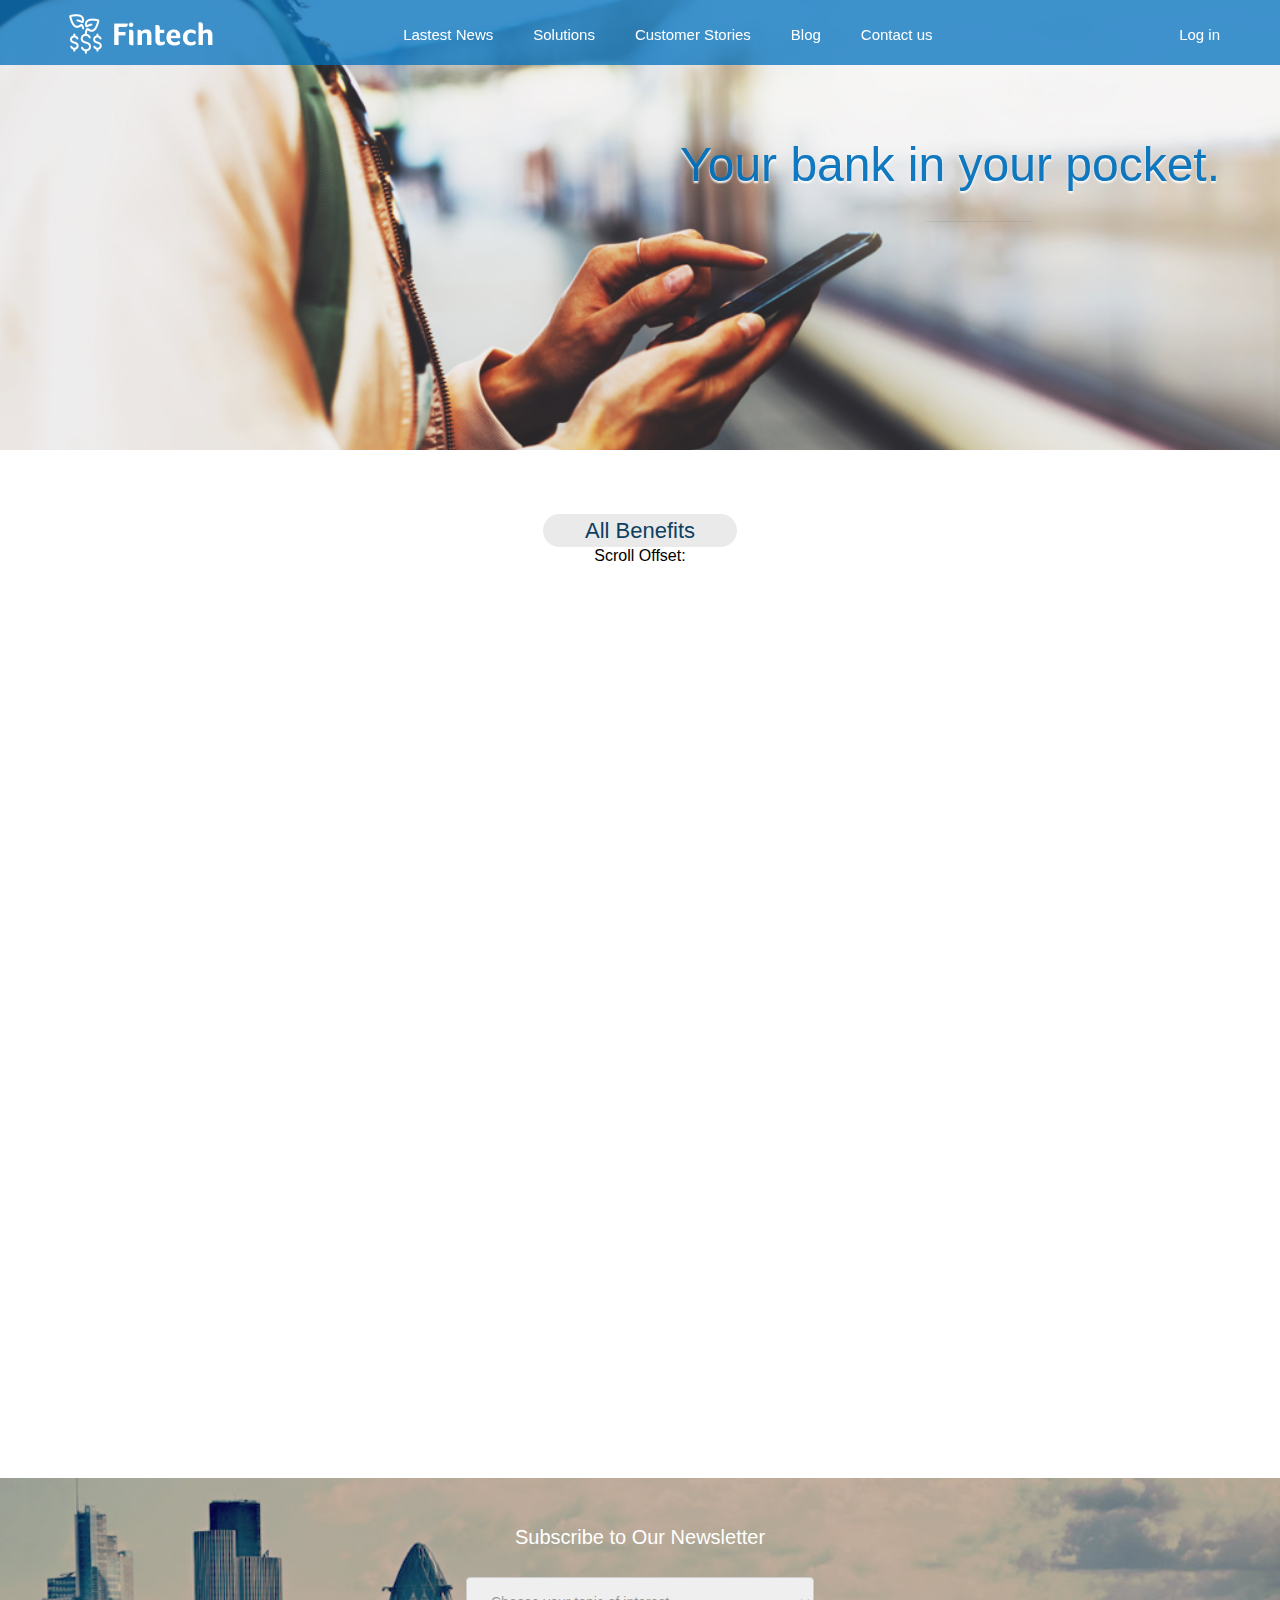
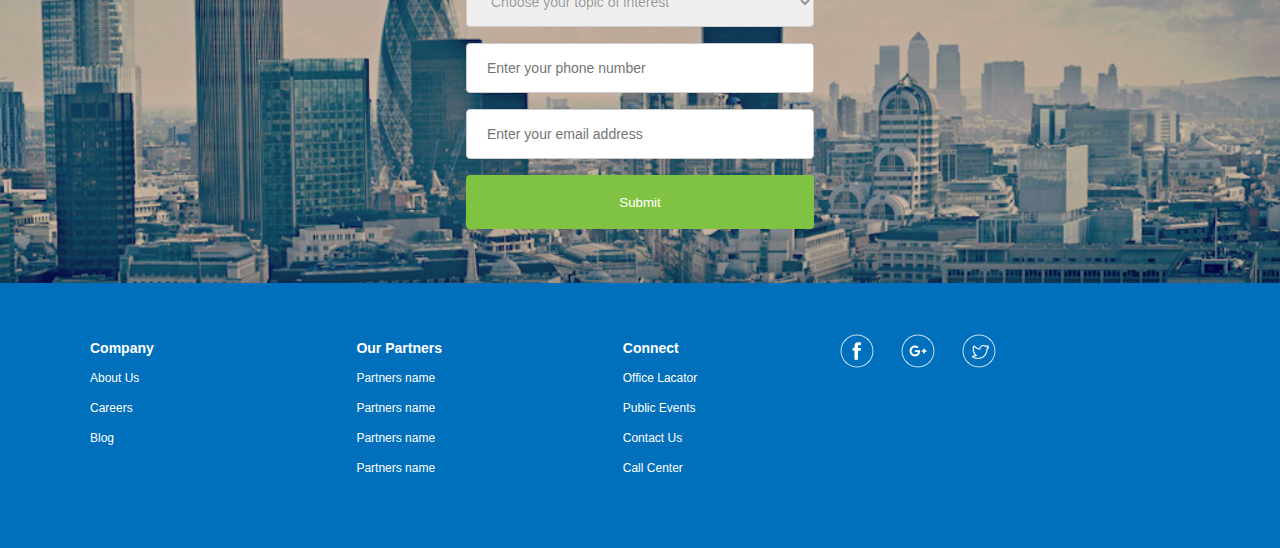
<file: index.html>
<html xmlns="http://www.w3.org/1999/xhtml">

<head>
    <meta http-equiv="Content-Type" content="text/html; charset=utf-8" />
    <meta property="og:image" content="images/fintech_logo.png"></meta>
    <script src="https://code.jquery.com/jquery-1.11.3.min.js"></script>
    <link rel="stylesheet" type="text/css" href="style.css" />
    <link rel="icon" href="images/logo.ico" />
    
    <title>FinTech</title>
    
</head>

<body>

<nav class="header"> 
	<div class="icon">
    <img src="images/fintech_logo.png" width="44" height="44" alt="logo">
    <img src="images/Fintech.png" width="104" height="30" alt="fintech">
    </div>
	<ul>
	<a href="#"><li>Lastest News</li></a>
	<a href="#"><li>Solutions</li></a>
	<a href="#"><li>Customer Stories</li></a>
	<a href="#"><li>Blog</li></a>
	<a href="#contact"><li>Contact us</li></a>
	</ul>
	<a href="#"><div class="log">Log in</div></a>
</nav>

    <section class="one">
<!--	<div class="title">Your bank in your pocket.</div>-->
    
	<div id="wowslider-container0">
        <div class="ws_images">
        <ul>
            <li>
            <img src="images/banner_1.png" alt="banner_1" title="Your bank in your pocket." id="wows0_0"/>
                <div class="title">Your bank in your pocket.</div>
                <div class="words">Fitech makes managing your personal finances a cinch. Be the master of your money so you can get more out of life.</div>
            </li>
            
            <li>
            <img src="images/banner_2.png" alt="banner_2" title=" " id="wows0_1"/>
<!--            
			<div class="title">Your bank in your pocket.</div>
            <div class="words">Fitech makes managing your personal finances a cinch. Be the master of your money so you can get more out of life.</div>
            -->
            </li>
        </ul>
        </div>
	</div>	
    
    

</section>

<section class="two">
<center>
<div class="title"> All Benefits</div>

<div class="sidebar">
    <p>Scroll Offset: <b></b>  <em></em>

    </p>
</div>
<ul>
	<li class="hideme" id="1"> 
    <div class="image"><img src="images/save.png"></div>
    <div class="tit">Save</div>
    <div class="para">Description here Description here Description</div>
	</li>

	<li class="hideme" id="2"> 
    <div class="image"><img src="images/onthego.png"></div>
    <div class="tit">On the Go</div>
    <div class="para">Description here Description here Description</div>
	</li>
    
	<li class="hideme" id="3"> 
    <div class="image"><img src="images/secure.png"></div>
    <div class="tit">Secure</div>
    <div class="para">Description here Description here Description</div>
	</li>

	<li class="hideme" id="4"> 
    <div class="image"><img src="images/digtialwallet.png"></div>
    <div class="tit">Digital Wallet</div>
    <div class="para">Description here Description here Description</div>
	</li>
    
	<li class="hideme" id="5"> 
    <div class="image"><img src="images/online.png"></div>
    <div class="tit">Always Online</div>
    <div class="para">Description here Description here Description</div>
	</li>
    
	<li class="hideme" id="6"> 
    <div class="image"><img src="images/customer.png"></div>
    <div class="tit">Customer Care</div>
    <div class="para">Description here Description here Description</div>
	</li>
</ul>
</center>
</section>

<section class="contact" id="contact">
	<div class="title">Subscribe to Our Newsletter</div>
    <form action="">
		<center>
		<select id="country" name="country" >
      		<option selected disabled>Choose your topic of interest</option>
      		<option value="Fintech">Fintech</option>
      		<option value="Anything">Anything</option>
    		<option value="Everything">Everything</option>
    	</select><br>
		<input type="text" id="phone" name="phone" placeholder="Enter your phone number"><br>
		<input type="text" id="email" name="email" placeholder="Enter your email address"><br>
		<input type="submit" value="Submit">
		</center>
	</form>
    
</section>

<footer>
<div class="box">
<ul>
<li class="tit">Company</li>
<li>About Us</li>
<li>Careers</li>
<li>Blog</li>
</ul>
</div>

<div class="box">
<ul>
<li class="tit">Our Partners</li>
<li>Partners name</li>
<li>Partners name</li>
<li>Partners name</li>
<li>Partners name</li>
</ul>
</div>

<div class="box">
<ul>
<li class="tit">Connect</li>
<li>Office Lacator</li>
<li>Public Events</li>
<li>Contact Us</li>
<li>Call Center</li>
</ul>
</div>

<div class="link">
<ul>
<a href="https://www.facebook.com/"><li><img src="images/FB.png" width="36" height="36" alt="fb"></li></a>
<a href="https://www.google.com"><li><img src="images/G.png" width="36" height="36" alt="google"></li></a>
<a href="https://www.twitter.com"><li><img src="images/twitter.png" width="36" height="36" alt="twitter"></li></a>
</ul>
</div>
</footer>

	<a href="#0" class="cd-top">Top</a>

</body>
</html>
<script type="text/javascript" src="js/wowslider.js"></script>
<script type="text/javascript" src="js/script.js"></script>
<script type="text/javascript">
//nav fade in/out~~~~~~~~
$(window).scroll(
    {
        previousTop: 0
    }, 
    function () {
    var currentTop = $(window).scrollTop();
    if (currentTop > this.previousTop) {
        $(".sidebar em").text(currentTop);
        $(".header").fadeOut(600);
//		setTimeout(function(){$(".header").fadeIn(600)},2000)
    }
	 else {
          $(".sidebar em").text(currentTop);
          $(".header").fadeIn(600);
    }

    this.previousTop = currentTop;
	
	///////////////////////////////////////
	 /* Every time the window is scrolled ... */
//    $(window).scroll( function(){
//    
//        /* Check the location of each desired element */
//        $('.hideme').each( function(i){
//            
//            var bottom_of_object = $(this).offset().top + $(this).outerHeight();
//            var bottom_of_window = $(window).scrollTop() + $(window).height();
//            
//            /* If the object is completely visible in the window, fade it it */
//            if( bottom_of_window > bottom_of_object ){
//                
//              $(this).delay(1000).animate({'opacity':'1'},1000);
//              //        $(this).hide().show("slide", { direction: "left" }, 1500);
//            }
//            
//        }); 
//    
//    });
	
});


//back to top~~~~~~~~~~~~~~
jQuery(document).ready(function($){
	// browser window scroll (in pixels) after which the "back to top" link is shown
	var offset = 300,
		offset2 = 400;
		//browser window scroll (in pixels) after which the "back to top" link opacity is reduced
		offset_opacity = 1200,
		//duration of the top scrolling animation (in ms)
		scroll_top_duration = 700,
		//grab the "back to top" link
		$back_to_top = $('.cd-top');

	//hide or show the "back to top" link
	$(window).scroll(function(){
		( $(this).scrollTop() > offset ) ? $back_to_top.addClass('cd-is-visible') : $back_to_top.removeClass('cd-is-visible cd-fade-out');
		if( $(this).scrollTop() > offset_opacity ) { 
			$back_to_top.addClass('cd-fade-out');
		}
		
		if( $(this).scrollTop() > offset2 ) { 
			 $('.hideme').delay(500).animate({left: "80px",opacity:1},1000).css('left','0');
		
		
	//	$('.hideme').fadeIn(function(){ 
  //  $('#content').animate({left: "80px"}, 500); },1500).css('left' ,'0');

		}

	});

	//smooth scroll to top
	$back_to_top.on('click', function(event){
		event.preventDefault();
		$('body,html').animate({
			scrollTop: 0 ,
		 	}, scroll_top_duration
		);
	});
	
	

});


</script>
</file>
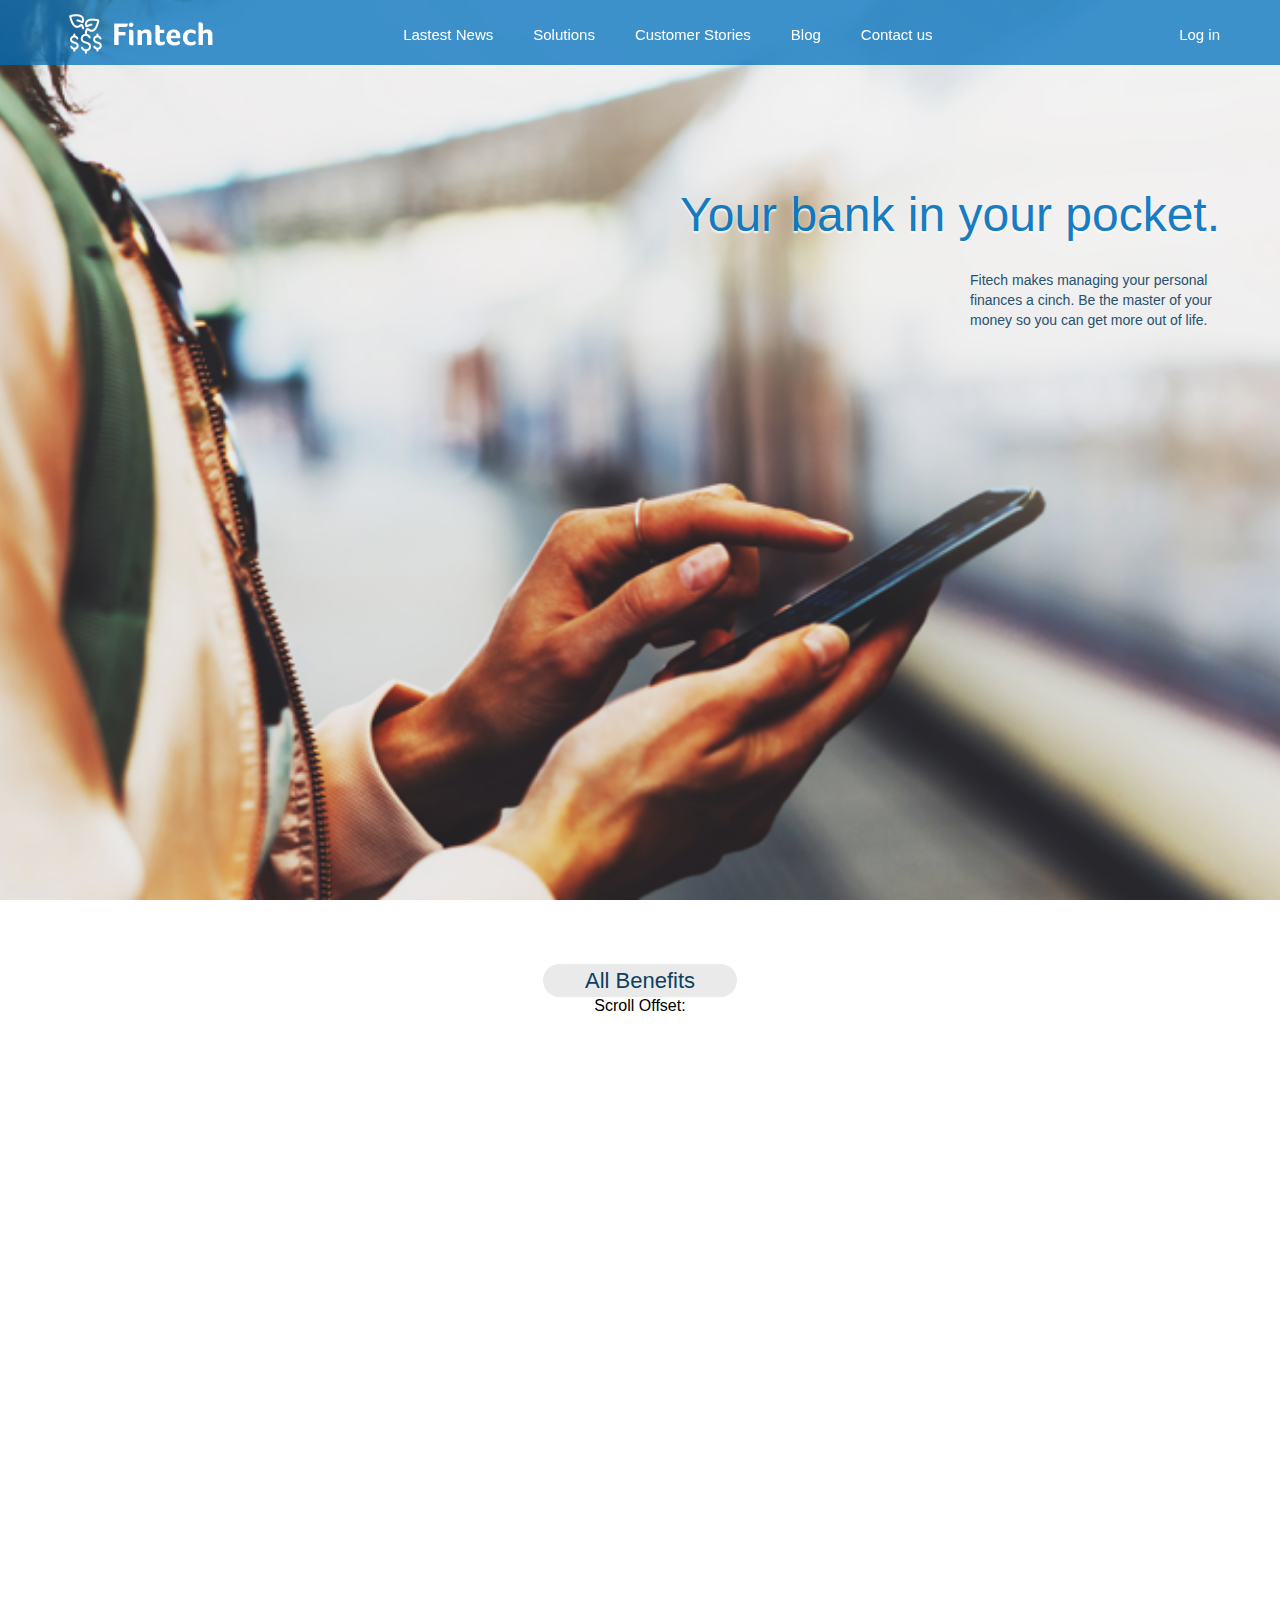
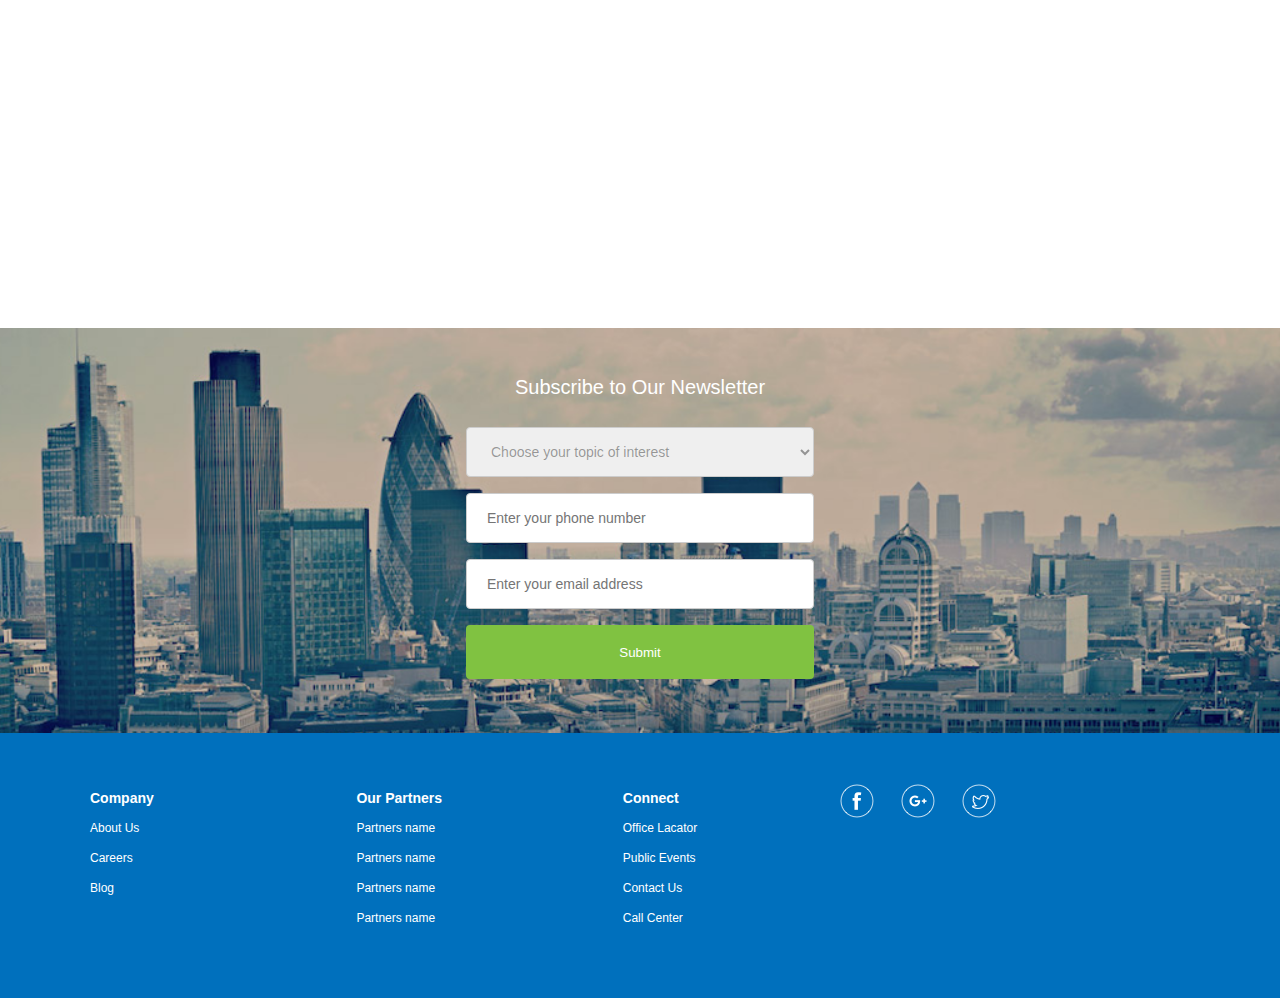
<file: fintech/index.html>
<html xmlns="http://www.w3.org/1999/xhtml">
<head>
<meta http-equiv="Content-Type" content="text/html; charset=utf-8" />
<script src="https://code.jquery.com/jquery-1.11.3.min.js"></script>
<title>FinTech</title>
</head>

<style>
* {
	margin:0;
	font-family:Arial, Helvetica, sans-serif;

}
/*
a.back-to-top {
	display: none;
	width: 60px;
	height: 60px;
	text-indent: -9999px;
	position: fixed;
	z-index: 999;
	right: 20px;
	bottom: 20px;
	background: #007199 url("up-arrow.png") no-repeat center;

}
a:hover.back-to-top {
	background-color: #000;
}
*/
nav{
	position:fixed;
	top:0;
	left:0;
	height:70px;
	background:rgba(0,112,189,0.75);
	width:100%;
	z-index:1;
	line-height:70px;
	height: 65px;
	font-size:15px;
}

nav .icon{
	height:65px;
	margin-left:63px;
	line-height:65px;
	float:left;

}

nav .icon img{
	display:inline-block;
  	vertical-align : middle;
}


nav ul {
	list-style:none;
	margin-left:10%;
	float:left;
}

nav ul li{
	float:left;
/*	width:130px;*/
	margin:0 20px;
	color:#FFF;
	text-align:center;
}

nav .log{
	float:right;
	color:#FFF;
	margin-right:60px;
}

section {
	height:100%;
	border:0;
	margin:0 auto;
}

.one{
	position:relative;
	height:100%;
	margin:0 auto;
	width:100%;
	background:#CCC;
	background-image:url(images/banner_1.png);
    background-size:     cover;         
    background-repeat:   no-repeat;
    background-position: center center;  
	padding:0;
}

.one .title {
	position:absolute;
	float:right;
	right:60px;
	top:190px;

  width: 550px;
  height: 50px;
  opacity: 0.9;
  font-size: 48px;
  font-weight: 300;
  line-height: 1.04;
  letter-spacing: normal;
  text-align: right;
  color: #0070bd;
  text-shadow: 0 2px 2px #ffffff;
}

.one .words{
	width:250px;
	height:200px;
	  opacity: 0.9;
	  font-size: 14px;
	  line-height: 1.43;
	  letter-spacing: normal;
	  text-align: left;
	  color: #0d4061;
  	position:absolute;
	float:right;
	right:60px;
	top:270px;
  
}

.one .slider {
	width: 100%; 
	height: 100%;
	overflow:hidden; 
	/*margin:30px auto;*/
}
.one .slider img {
	display:none;
	border="0"
}

.two {
/*	background:#666;*/
	padding:5%;
}

.two ul {
	list-style:none;
	width:100%;
}

.two ul li{
	width:25%;
	height:170px;
	float:left;
	margin:50px 3% 0 3%;
}

.two ul li .image{
	width:80px;
	height:80px;
	
}

.two ul li .tit{
	text-align:center;
	margin:10px 0;
	font-size:14px;
	font-weight: 500;
	color: #0e304e;
}

.two ul li .para {
	text-align:center;
	color:#999;
	font-size:12px;
	width:160px;
}

.two .title{
  width: 194px;
  height: 33px;
  border-radius: 100px;
  background-color: #eaeaea;
	font-size: 22px;
	font-weight: 300;
	color: #0d4061;
	margin:0 auto;
	text-align:center;
	line-height:34px;
}

.hideme{
	opacity:0;
}

.contact {
	background:#333;
	background-image:url(images/fintech-london.png);
    background-size:     cover;         
    background-repeat:   no-repeat;
    background-position: center center;  
	padding-top:28px;
	height:377px;
}

.contact .title{
	color:#FFF;
	width:500px;
	margin:20px auto;
	font-size: 20px;
	font-weight: 500;
	text-align: center;
}

.contact input[type=text], select {
    width: 348px;
	height:50px;
    padding: 12px 20px;
    margin: 8px 0;
    display: inline-block;
    border: 1px solid #ccc;
    border-radius: 4px;
    box-sizing: border-box;

	  font-size: 14px;
  line-height: 1.43;
  letter-spacing: normal;
  text-align: left;
  color: rgba(0, 0, 0, 0.38);
/*  background:url(images/dropdown.png);*/
}

.contact input[type=submit] {
    width: 348px;
	height:54px;
    background-color: #80C241;
    color: white;
    padding: 14px 20px;
    margin: 8px 0;
    border: none;
    border-radius: 4px;
    cursor: pointer;
}

.contact input[type=submit]:hover {
    background-color: #88D242;
}

.contact input[type=submit]:active {
    background-color: #64A328
}
footer {
	height: 265px;
	background-color: #0070bd;
}

footer .box{
	float:left;
	width:13%;
	margin:50px;
}

footer .box ul{
	list-style:none;
}

footer .box ul li{
	color:#FFF;
	line-height:30px;
	font-size:12px;
}

footer .box ul li.tit {
	font-weight:bold;
	font-size:14px;
}

footer .link{
	display:block;
	float:left;
	margin-top:50px;
}

footer .link ul{
	list-style:none;
}

footer .link ul li{
	float:left;
	width:36px;
	height:36px;
	margin-right:25px;
}

.cd-top {
  display: inline-block;
  height: 52px;
  width: 54px;
  position: fixed;
  bottom: 60px;
  right: 33px;
 /* box-shadow: 0 0 10px rgba(0, 0, 0, 0.05);
   image replacement properties */
  overflow: hidden;
  text-indent: 100%;
  white-space: nowrap;
  background:url(images/top_n.png);
  visibility: hidden;
  opacity: 0;
  -webkit-transition: opacity .3s 0s, visibility 0s .3s;
  -moz-transition: opacity .3s 0s, visibility 0s .3s;
  transition: opacity .3s 0s, visibility 0s .3s;
}

.cd-top:active {
	background:url(images/top_p.png);
}

.cd-top.cd-is-visible, .cd-top.cd-fade-out, .no-touch .cd-top:hover {
  -webkit-transition: opacity .3s 0s, visibility 0s 0s;
  -moz-transition: opacity .3s 0s, visibility 0s 0s;
  transition: opacity .3s 0s, visibility 0s 0s;
}
.cd-top.cd-is-visible {
  /* the button becomes visible */
  visibility: visible;
  opacity: 1;
}
.cd-top.cd-fade-out {
  /* if the user keeps scrolling down, the button is out of focus and becomes less visible */
  opacity: .5;
}

</style>

<body>

<nav class="header"> 
	<div class="icon">
    <img src="images/fintech_logo.png" width="44" height="44" alt="logo">
    <img src="images/Fintech.png" width="104" height="30" alt="fintech">
    </div>
	<ul>
	<a href="#"><li>Lastest News</li></a>
	<a href="#"><li>Solutions</li></a>
	<a href="#"><li>Customer Stories</li></a>
	<a href="#"><li>Blog</li></a>
	<a href="#contact"><li>Contact us</li></a>
	</ul>
	<a href="#"><div class="log">Log in</div></a>
</nav>

<section class="one">

<!--
<div class="slider">
    <img id="1" src="images/banner_1.png"  alt="banner_1" />
    <img id="2" src="images/banner_2.png"  alt="banner_2" />
    <img id="3" src="images/banner_1.png"  alt="banner_1" />
 </div>
 -->

	<div class="title">Your bank in your pocket.</div>
	<div class="words">Fitech makes managing your personal finances a cinch. Be the master of your money so you can get more out of life.</div>
</section>

<section class="two">
<center>
<div class="title"> All Benefits</div>

<div class="sidebar">
    <p>Scroll Offset: <b></b>  <em></em>

    </p>
</div>
<ul>
	<li class="hideme"> 
    <div class="image"><img src="images/save.png"></div>
    <div class="tit">Save</div>
    <div class="para">Description here Description here Description</div>
	</li>

	<li class="hideme"> 
    <div class="image"><img src="images/onthego.png"></div>
    <div class="tit">On the Go</div>
    <div class="para">Description here Description here Description</div>
	</li>
    
	<li class="hideme"> 
    <div class="image"><img src="images/secure.png"></div>
    <div class="tit">Secure</div>
    <div class="para">Description here Description here Description</div>
	</li>

	<li class="hideme"> 
    <div class="image"><img src="images/digtialwallet.png"></div>
    <div class="tit">Digital Wallet</div>
    <div class="para">Description here Description here Description</div>
	</li>
    
	<li class="hideme"> 
    <div class="image"><img src="images/online.png"></div>
    <div class="tit">Always Online</div>
    <div class="para">Description here Description here Description</div>
	</li>
    
	<li class="hideme"> 
    <div class="image"><img src="images/customer.png"></div>
    <div class="tit">Customer Care</div>
    <div class="para">Description here Description here Description</div>
	</li>
</ul>
</center>
</section>

<section class="contact" id="contact">
	<div class="title">Subscribe to Our Newsletter</div>
    <form action="">
		<center>
		<select id="country" name="country" >
      		<option selected disabled>Choose your topic of interest</option>
      		<option value="Fintech">Fintech</option>
      		<option value="Anything">Anything</option>
    		<option value="Everything">Everything</option>
    	</select><br>
		<input type="text" id="phone" name="phone" placeholder="Enter your phone number"><br>
		<input type="text" id="email" name="email" placeholder="Enter your email address"><br>
		<input type="submit" value="Submit">
		</center>
	</form>
    
</section>

<footer>
<div class="box">
<ul>
<li class="tit">Company</li>
<li>About Us</li>
<li>Careers</li>
<li>Blog</li>
</ul>
</div>

<div class="box">
<ul>
<li class="tit">Our Partners</li>
<li>Partners name</li>
<li>Partners name</li>
<li>Partners name</li>
<li>Partners name</li>
</ul>
</div>

<div class="box">
<ul>
<li class="tit">Connect</li>
<li>Office Lacator</li>
<li>Public Events</li>
<li>Contact Us</li>
<li>Call Center</li>
</ul>
</div>

<div class="link">
<ul>
<a href="https://www.facebook.com/"><li><img src="images/FB.png" width="36" height="36" alt="fb"></li></a>
<a href="https://www.google.com"><li><img src="images/G.png" width="36" height="36" alt="google"></li></a>
<a href="https://www.twitter.com"><li><img src="images/twitter.png" width="36" height="36" alt="twitter"></li></a>
</ul>
</div>
</footer>

	<a href="#0" class="cd-top">Top</a>

</body>
</html>

<script type="text/javascript">
//nav fade in/out~~~~~~~~
$(window).scroll(
    {
        previousTop: 0
    }, 
    function () {
    var currentTop = $(window).scrollTop();
    if (currentTop > this.previousTop) {
        $(".sidebar em").text(currentTop);
        $(".header").fadeOut(600);
//		setTimeout(function(){$(".header").fadeIn(600)},2000)
    }
	 else {
          $(".sidebar em").text(currentTop);
          $(".header").fadeIn(600);
    }

    this.previousTop = currentTop;
	
	///////////////////////////////////////
	 /* Every time the window is scrolled ... */
    $(window).scroll( function(){
    
        /* Check the location of each desired element */
        $('.hideme').each( function(i){
            
            var bottom_of_object = $(this).offset().top + $(this).outerHeight();
            var bottom_of_window = $(window).scrollTop() + $(window).height();
            
            /* If the object is completely visible in the window, fade it it */
            if( bottom_of_window > bottom_of_object ){
                
                $(this).delay(1000).animate({'opacity':'1'},1000);
                    
            }
            
        }); 
    
    });
	
});


//back to top~~~~~~~~~~~~~~
jQuery(document).ready(function($){
	// browser window scroll (in pixels) after which the "back to top" link is shown
	var offset = 400,
		//browser window scroll (in pixels) after which the "back to top" link opacity is reduced
		offset_opacity = 1200,
		//duration of the top scrolling animation (in ms)
		scroll_top_duration = 700,
		//grab the "back to top" link
		$back_to_top = $('.cd-top');

	//hide or show the "back to top" link
	$(window).scroll(function(){
		( $(this).scrollTop() > offset ) ? $back_to_top.addClass('cd-is-visible') : $back_to_top.removeClass('cd-is-visible cd-fade-out');
		if( $(this).scrollTop() > offset_opacity ) { 
			$back_to_top.addClass('cd-fade-out');
		}
	});

	//smooth scroll to top
	$back_to_top.on('click', function(event){
		event.preventDefault();
		$('body,html').animate({
			scrollTop: 0 ,
		 	}, scroll_top_duration
		);
	});

});
///////////////////////////////////////////////

$(document).ready(function(){
slider();
});

function slider() {
$(".slider #1").show("fade",500);
$(".slider #1").delay(2000).hide("slide",{direction:'left'},500);

//var sc=$(".slider img").size();
//var count= 2;
var sc = 2;

setInterval(function(){
$(".slider #"+count).show("slide",{direction:'right'},500);
$(".slider #"+count).delay(2000).hide("slide",{direction:'left'},500);

if(count == sc)
 {count = 1;}
else
 {
count=count+1;
}

},3000);
}



</script>
</file>
<file: style.css>
* {
	margin:0;
	font-family:Arial, Helvetica, sans-serif;

}

nav{
	position:fixed;
	top:0;
	left:0;
	height:70px;
	background:rgba(0,112,189,0.75);
	width:100%;
	z-index:99;
	line-height:70px;
	height: 65px;
	font-size:15px;
}

nav .icon{
	height:65px;
	margin-left:63px;
	line-height:65px;
	float:left;

}

nav .icon img{
	display:inline-block;
  	vertical-align : middle;
}


nav ul {
	list-style:none;
	margin-left:10%;
	float:left;
}

nav ul li{
	float:left;
/*	width:130px;*/
	margin:0 20px;
	color:#FFF;
	text-align:center;
}

nav .log{
	float:right;
	color:#FFF;
	margin-right:60px;
}

section {
	height:100%;
	border:0;
	margin:0 auto;
}

.one{
	position:relative;
	height:450px;
	margin:0 auto;
	width:100%;
/*	
    background-size:     cover;         
    background-repeat:   no-repeat;
    background-position: center center;  */
	padding:0;
}

.one .title {
	position:absolute;
	float:right;
	right:60px;
	top:140px;
	  width: 550px;
	  height: 50px;
	  opacity: 0.9;
	  font-size: 48px;
	  font-weight: 300;
	  line-height: 1.04;
	  letter-spacing: normal;
	  text-align: right;
	  color: #0070bd;
	  text-shadow: 0 2px 2px #ffffff;
}

.one .words{
	width:23%;
	height:200px;

	  font-size: 16px;
	  line-height: 1.43;
	  letter-spacing: normal;
	  text-align: left;
	  color: #0d4061;
  	position:absolute;
	float:right;
	right:60px;
	top:220px;
  
}

.two {
/*	background:#666;*/
	padding:5%;
}

.two ul {
	list-style:none;
	width:100%;
}

.two ul li{
	width:25%;
	height:170px;
	float:left;
	margin:50px 3% 0 3%;
}

.two ul li .image{
	width:80px;
	height:80px;
	
}

.two ul li .tit{
	text-align:center;
	margin:10px 0;
	font-size:14px;
	font-weight: 500;
	color: #0e304e;
}

.two ul li .para {
	text-align:center;
	color:#999;
	font-size:12px;
	width:160px;
}

.two .title{
  width: 194px;
  height: 33px;
  border-radius: 100px;
  background-color: #eaeaea;
	font-size: 22px;
	font-weight: 300;
	color: #0d4061;
	margin:0 auto;
	text-align:center;
	line-height:34px;
}

.hideme{
	opacity:0;
}

.contact {
	background:#333;
	background-image:url(images/fintech-london.png);
    background-size:     cover;         
    background-repeat:   no-repeat;
    background-position: center center;  
	padding-top:28px;
	height:377px;
}

.contact .title{
	color:#FFF;
	width:500px;
	margin:20px auto;
	font-size: 20px;
	font-weight: 500;
	text-align: center;
}

.contact input[type=text], select {
    width: 348px;
	height:50px;
    padding: 12px 20px;
    margin: 8px 0;
    display: inline-block;
    border: 1px solid #ccc;
    border-radius: 4px;
    box-sizing: border-box;

	  font-size: 14px;
  line-height: 1.43;
  letter-spacing: normal;
  text-align: left;
  color: rgba(0, 0, 0, 0.38);
/*  background:url(images/dropdown.png);*/
}

.contact input[type=submit] {
    width: 348px;
	height:54px;
    background-color: #80C241;
    color: white;
    padding: 14px 20px;
    margin: 8px 0;
    border: none;
    border-radius: 4px;
    cursor: pointer;
}

.contact input[type=submit]:hover {
    background-color: #88D242;
}

.contact input[type=submit]:active {
    background-color: #64A328
}
footer {
	height: 265px;
	background-color: #0070bd;
}

footer .box{
	float:left;
	width:13%;
	margin:50px;
}

footer .box ul{
	list-style:none;
}

footer .box ul li{
	color:#FFF;
	line-height:30px;
	font-size:12px;
}

footer .box ul li.tit {
	font-weight:bold;
	font-size:14px;
}

footer .link{
	display:block;
	float:left;
	margin-top:50px;
}

footer .link ul{
	list-style:none;
}

footer .link ul li{
	float:left;
	width:36px;
	height:36px;
	margin-right:25px;
}

.cd-top {
  display: inline-block;
  height: 52px;
  width: 54px;
  position: fixed;
  bottom: 60px;
  right: 33px;
 /* box-shadow: 0 0 10px rgba(0, 0, 0, 0.05);
   image replacement properties */
  overflow: hidden;
  text-indent: 100%;
  white-space: nowrap;
  background:url(images/top_n.png);
  visibility: hidden;
  opacity: 0;
  -webkit-transition: opacity .3s 0s, visibility 0s .3s;
  -moz-transition: opacity .3s 0s, visibility 0s .3s;
  transition: opacity .3s 0s, visibility 0s .3s;
}

.cd-top:active {
	background:url(images/top_p.png);
}

.cd-top.cd-is-visible, .cd-top.cd-fade-out, .no-touch .cd-top:hover {
  -webkit-transition: opacity .3s 0s, visibility 0s 0s;
  -moz-transition: opacity .3s 0s, visibility 0s 0s;
  transition: opacity .3s 0s, visibility 0s 0s;
}
.cd-top.cd-is-visible {
  /* the button becomes visible */
  visibility: visible;
  opacity: 1;
}
.cd-top.cd-fade-out {
  /* if the user keeps scrolling down, the button is out of focus and becomes less visible */
  opacity: .5;
}


#wowslider-container0 { 
	display: table;
	position: relative;
	width: 100%;
	max-width: 100%;
	max-height:450px;
	margin:0px auto 0px;
	text-align:left; 
	font-size: 10px;
	-webkit-box-sizing: content-box;
	-moz-box-sizing: content-box;
	box-sizing: content-box; 
}

#wowslider-container0 .ws_images ul{
	position:relative;
	left:0;
	list-style:none;
	margin:0;
	padding:0;
	border-spacing:0;
	overflow: visible;
}
#wowslider-container0 .ws_images ul li{
	position: relative;
	width:1%;
	height:100%;
	line-height:0; /*opera*/
	overflow: hidden;
	float:left;
	/*font-size:0;*/
	padding:0 0 0 0 !important;
	margin:0 0 0 0 !important;
}

#wowslider-container0 .ws_images{
	position: relative;
	left:0;
	top:0;
	height:100%;
	max-height:450px;
	max-width: 100%;
	vertical-align: top;
	overflow: hidden;
}

#wowslider-container0 img{
	max-width: none !important;
}
#wowslider-container0 .ws_images .ws_list img,
#wowslider-container0 .ws_images > div > img{
	width:100%;
	border:none 0;
	max-width: none;
	padding:0;
	margin:0;
}
#wowslider-container0 .ws_images > div > img {
	max-height:450px;
}

#wowslider-container0 .ws_images iframe {
	position: absolute;
	z-index: -1;
}

#wowslider-container0 .ws-title > div {
	display: inline-block !important;
}


#wowslider-container0 .ws-title span{
	position:absolute;
	float:right;
	right:60px;
	top:140px;
  width: 550px;
  height: 50px;
  font-size: 48px;
  font-weight: 300;
  line-height: 1.04;
  letter-spacing: normal;
  text-align: right;
  color: #0070bd;
  text-shadow: 0 2px 2px #ffffff;

}

#wowslider-container0 .ws-title div{
	padding-top:0;
	font-size: 0.457em;
	line-height: 1.1em;
}

#wowslider-container0 .ws_images > ul{
	animation: wsBasic 8s infinite;
	-moz-animation: wsBasic 8s infinite;
	-webkit-animation: wsBasic 8s infinite;
}
@keyframes wsBasic{0%{left:-0%} 25%{left:-0%} 50%{left:-100%} 75%{left:-100%} }
@-moz-keyframes wsBasic{0%{left:-0%} 25%{left:-0%} 50%{left:-100%} 75%{left:-100%} }
@-webkit-keyframes wsBasic{0%{left:-0%} 25%{left:-0%} 50%{left:-100%} 75%{left:-100%} }



@media all and (max-width:760px) {
	#wowslider-container0 .ws_fullscreen {
		display: block;
	}
}
@media all and (max-width:400px){
	#wowslider-container0 .ws_controls,
	#wowslider-container0 .ws_bullets,
	#wowslider-container0 .ws_thumbs{
		display: none
	}
}
</file>
